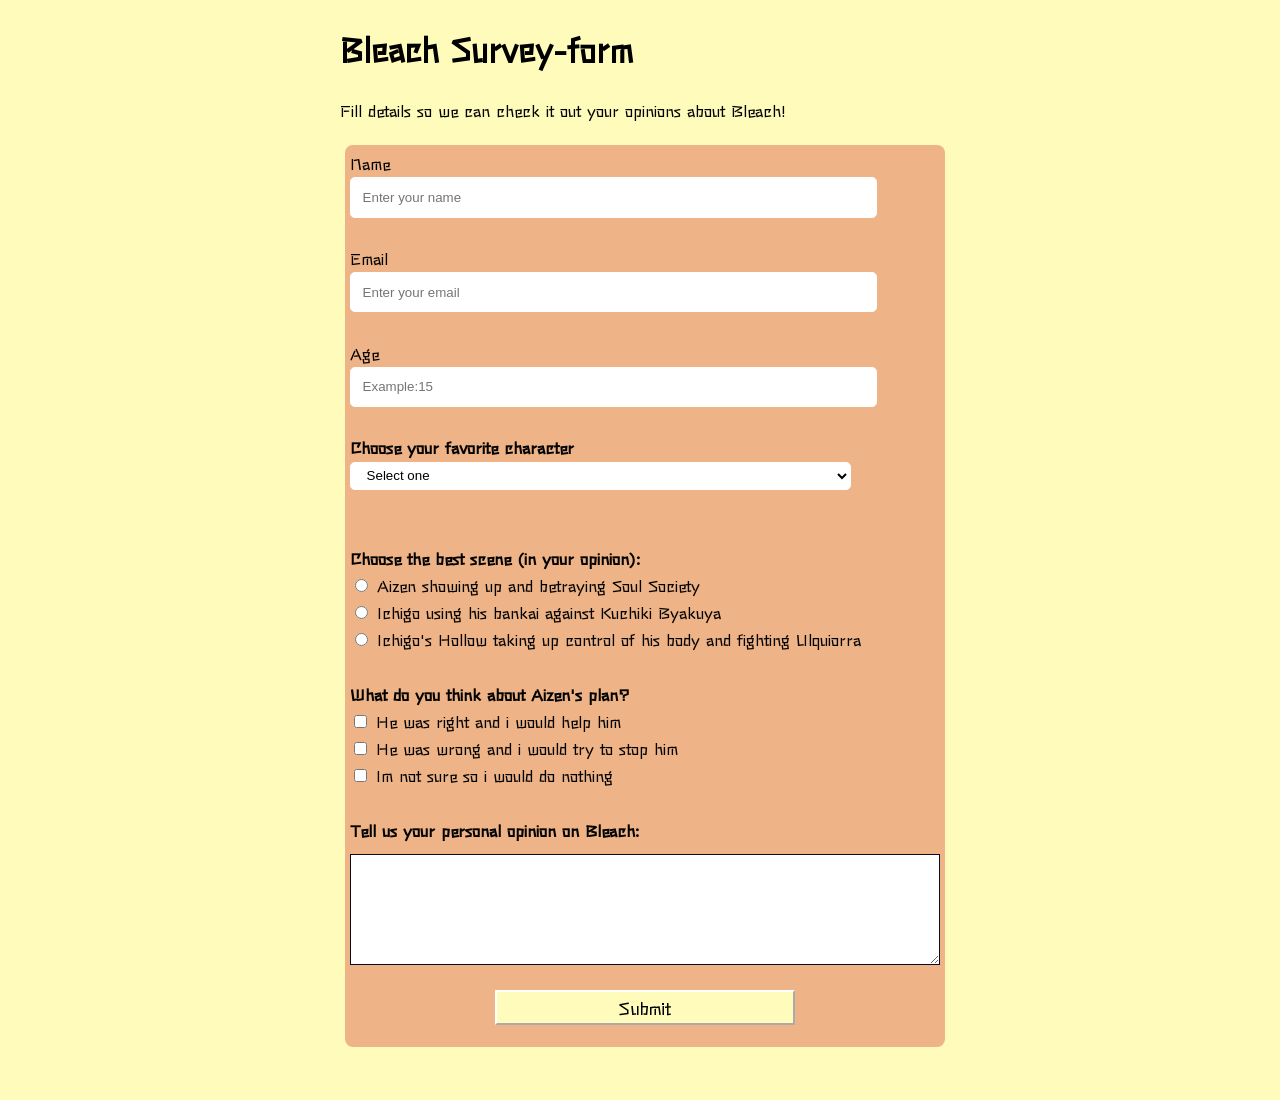
<file: Web Design Projects/Build a Survey Form/index.html>
<!DOCTYPE html>
<html lang="en">
<head>
    <link rel= "stylesheet" href="styles.css">
    <meta charset="UTF-8">
    <meta http-equiv="X-UA-Compatible" content="IE=edge">
    <meta name="viewport" content="width=device-width, initial-scale=1.0">
    <title>Bleach Survey</title>
</head>

<header> 

    <h1 id="title">Bleach Survey-form</h1>
      <header>
<body>

    <p id="description">Fill details so we can check it out your opinions about Bleach!</p>
  <div class="input-heading"> 

<form id="survey-form">
  <div class="input-heading"> 
  <label id="name-label" for="name">Name</label>
  <input
         class="form-input";
         id="name";

         type="text"

         name="name";

         placeholder="Enter your name"
         
         required></input><br>
         
<label  id="email-label" for="email">Email</label>
<input 
       class="form-input";
       id="email";
       type="email";
       name="email";
       placeholder="Enter your email";
       required></input><br>

<label id="number-label" for="number">Age</label>
<input
       class="form-input";
       id="number";
       type="number";
       name="number";
       placeholder="Example:15"
       min="10";
       max="100";
       required></input><br>

<label id="model" for="dropdown" ><b>Choose your favorite character</b></label>
<select id="dropdown" class="form-input";>
    <option value="">Select one</option>
  <option value="1">Ichigo</option>
   <option value="2">Rukia</option>
      <option value="3">Zaraki</option>
        <option value="4">Aizen</option>
           <option value="5">Zangetsu</option> 
</select><br><br>

<label for="best_scene" id="best_scene"><b>Choose the best scene (in your opinion):</b></label>
<br>
<input 
       id="best_scene";
       type="radio";
       id="scene01";
       name="scene";
       value="Eren first time as a Titan";></input>
 <label for="best scene">Aizen showing up and betraying Soul Society</label>
<br>

<input 
       id="best_scene";
       type="radio";
       id="scene02";
       name="scene";
       value="Eren vs Annie";></input>
<label for="best scene">Ichigo using his bankai against Kuchiki Byakuya</label>
<br>


<input 
       id="best_scene";
       type="radio";
       id="scene03";
       name="scene";
       value="Reiner telling Eren hes the Armoured Titan";></input>
 <label for="best scene">Ichigo's Hollow taking up control of his body and fighting Ulquiorra</label>
<br>
<br>

<label for="timelines"><b>What do you think about Aizen's plan?</b></label>
<br>
<input id="checkbox";
       type="checkbox";
       name="timelines";
       value="yes-i-agree";></input>
<label for="checkbox">He was right and i would help him</label> 
<br>


<input id="checkbox";
       type="checkbox";
       name="timelines";
       value="yes-i-disagree";></input>
<label for="checkbox">He was wrong and i would try to stop him </label> 
<br>

<input id="checkbox";
       type="checkbox";
       name="timelines";
       value="dunno";></input>
<label for="checkbox">Im not sure so i would do nothing</label> 
<br>
<br>

<label id="textarea"><b> Tell us your personal opinion on Bleach:</b></label>
<br>
<textarea 
          id="textarea";
          name="opinions ";
          rows="7" ;
          cols="50";>
</textarea>
<br>

<input 
       class="submit-button";
       id="submit";
       type="submit";
       value= "Submit";>
</div>
</form>
</body>

</html>
</file>
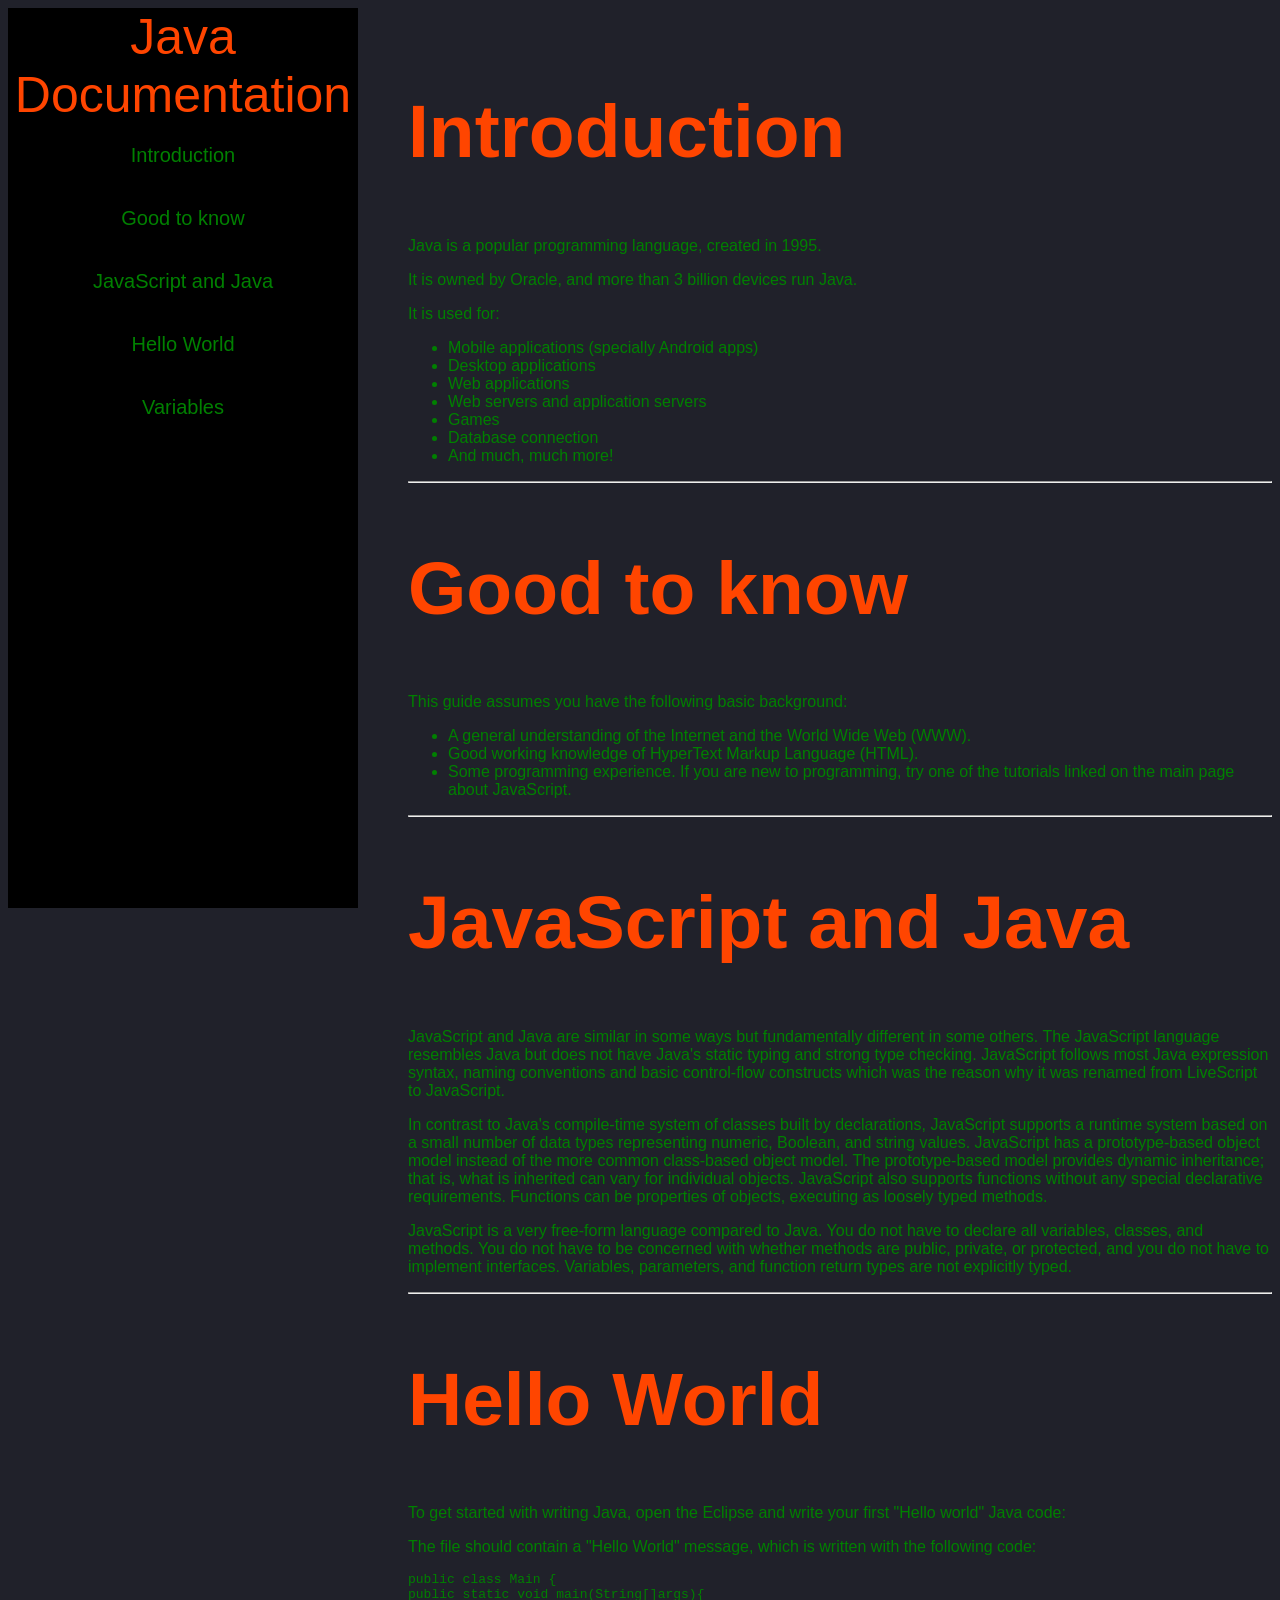
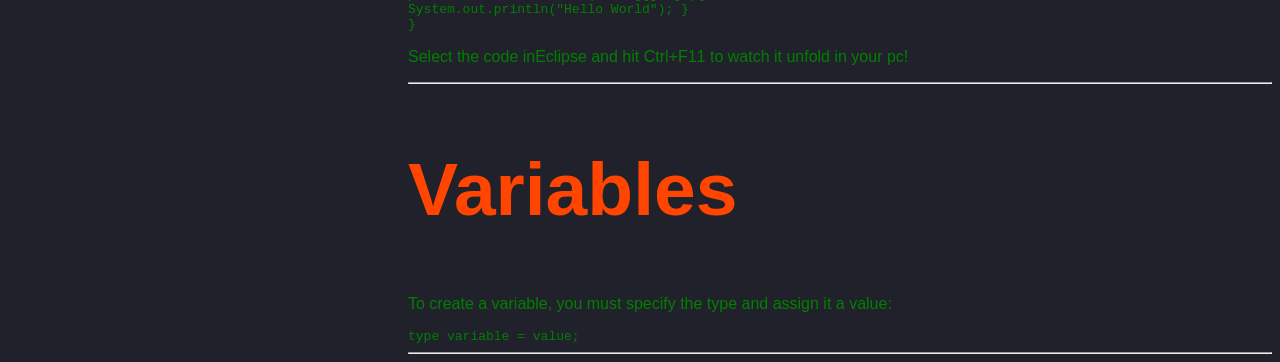
<file: Web Design Projects/Build a Technical Dopcumentation Page/index.html>
<html>
    <head>
        <link rel="stylesheet" href="style.css">
      </head>

    <body>
 <nav id="navbar">
   
  <ul class="navbar-elm">
   <header class="navbar-header">Java Documentation 
   </header>
    
     <section id="main-section">
     <li><a class="nav-link" href="#introduction">Introduction</a></li> 
      </section> 
     <section id="main-section">
<li><a class="nav-link" href="#good_to_know">Good to know</a></li> 
      </section>
     <section id="main-section">
     <li><a class="nav-link" href="#javascript_and_java">JavaScript and Java</a></li> 
      </section> 
     <section id="main-section">
     <li><a class="nav-link" href="#hello_world">Hello World</a></li> 
      </section> 
     <section id="main-section">
     <li><a class="nav-link" href="#Variables">Variables</a></li> 
      </section> 
    
   </ul> 
 </nav>
 <br>
 <main id="main-doc">
  <section id="introduction" class="main-section">
    <header><h1 class="title">Introduction</h1></header>
    <p>Java is a popular programming language, created in 1995.</p>

    <p>It is owned by Oracle, and more than 3 billion devices run Java.</p>

 <p>It is used for:</p>
<ul>
  <li>Mobile applications (specially Android apps)</li>
  <li>Desktop applications</li>
  <li>Web applications</li>
  <li>Web servers and application servers</li>
  <li>Games</li>
  <li>Database connection</li>
  <li>And much, much more!</li>

    </ul>
    
   </section>
   <hr class="hr">
   
 <section id="good_to_know" class="main-section" >
      <header><h1 class="title"> Good to know</h1></header>
    <p>This guide assumes you have the following basic background:</p> 
    <ul>
      <li>A general understanding of the Internet and the World Wide Web (WWW).</li> 
       <li>Good working knowledge of HyperText Markup Language (HTML).</li>  
       <li>Some programming experience. If you are new to programming, try one of the tutorials linked on the main page about JavaScript.</li>  
      </ul>  
   
   </section>
      <hr class="hr">
   
   
     <section id="javascript_and_java" class="main-section">
        <header><h1 class="title">JavaScript and Java</h1></header>
       <p>JavaScript and Java are similar in some ways but fundamentally different in some others. The JavaScript language resembles Java but does not have Java's static typing and strong type checking. JavaScript follows most Java expression syntax, naming conventions and basic control-flow constructs which was the reason why it was renamed from LiveScript to JavaScript.</p> 
        <p>In contrast to Java's compile-time system of classes built by declarations, JavaScript supports a runtime system based on a small number of data types representing numeric, Boolean, and string values. JavaScript has a prototype-based object model instead of the more common class-based object model. The prototype-based model provides dynamic inheritance; that is, what is inherited can vary for individual objects. JavaScript also supports functions without any special declarative requirements. Functions can be properties of objects, executing as loosely typed methods.</p> 
        <p>JavaScript is a very free-form language compared to Java. You do not have to declare all variables, classes, and methods. You do not have to be concerned with whether methods are public, private, or protected, and you do not have to implement interfaces. Variables, parameters, and function return types are not explicitly typed.
   </section>  
       <hr class="hr">
   
 
      <section id="hello_world" class="main-section" >
        <header><h1 class="title">Hello World</h1></header>
        <p>To get started with writing Java, open the Eclipse and write your first "Hello world" Java code:</p>
        <p>The file should contain a "Hello World" message, which is written with the following code:</p> 
   <code>public class Main {</code>
        <br>
    <code> public static void main(String[]args){</code>
        <br>
    <code>System.out.println("Hello World");
  }</code>
        <br>
   <code> }</code>
        <br>
        <p> Select the code inEclipse and hit Ctrl+F11 to watch it unfold in your pc!</p>     
       <hr class="hr">
   </section> 
        
     <section id="Variables" class="main-section">
       <header><h1 class="title">Variables</h1></header> 
       <p>To create a variable, you must specify the type and assign it a value:</p> 
       <code>type variable = value;</code>
       <hr class="hr">
   </section>
       
        
    <header></header> 
   </section> 
  </main>
</body>
<script src="https://cdn.freecodecamp.org/testable-projects-fcc/v1/bundle.js"></script>
</html>
</file>
<file: Web Design Projects/Build a Survey Form/styles.css>
@import url('https://fonts.googleapis.com/css2?family=Stick&display=swap');

body{
font-family:"Stick";
  line-height:1.7;
  background-color: #FFFCBB;
  width:600px;
  margin:auto;
}

form{
background:rgb(200,10,10,0.3);
padding: 3.0rem 3.0 rem;
border-radius:0.5rem;
width:600px;
 margin:auto;
}


.input-heading{
margin: 0 auto 1.5rem auto;
  padding: 0.30rem;
  
}

.form-input{
 display:block;
 width:85%;
 height:1.8rem;
  padding:0.3rem 0.75rem;
  background-color:#fff;
  border:0.9px solid #fff;
  border-radius:0.3rem;
}


textarea{
    border: 1px solid #0a0a23;
    color: #ffffff;
    margin: 10px 0 0 0;
    width: 99%;
    min-height: 2em;

}

input[type="submit"] {
    display: block;
    width: 20%;
    margin: 1em auto;
    height: 2em;
    font-size: 1.1rem;
    background-color: #FFFCBB;
    border-color: white;
    min-width: 300px;
    font-family: Stick;
  }
</file>
<file: Web Design Projects/Build a Technical Dopcumentation Page/style.css>
body{
    font-family:Helvetica;
     background-color:#20212a;
     color:white;
   }

   header{
    font-size:50px; 
   }
   #navbar{
   position:fixed;
   }

   .navbar-elm{
    list-style-type:none;
    margin:0px;
    padding:0px;
    width:350px;
     background-color:black;
     height:100vh;
     overflow:auto;
     color:orangered;
     transition:border-radius .5a ease;
   }

   navbar-elm:hover{
    border-radius:50px; 
   }

   .nav-link{
   display:block;
   color:green;
    padding:20px 22px;
     text-decoration:none;
     list-style-type:none;
     text-align:center;
     font-size:20px;
     transition:color .5a ease, text-shadow .5a ease
   }

   nav-link:hover{
    color:#056608;
     text-shadow:0px 0px 20px #ffcc00;  
   }

   .navbar-header{
    text-align:center 
   }

   #main-doc{
    margin:0px;
    margin-left:400px; 
     color:green;
   }

   .title{
     color:orangered;
   }
   
   @media screen and (max_width:600px){
   .navbar-elm{
     position:fixed;
     width:300px;
   }
     #main-doc{
     margin-left:250px;  
     }  
     
   }
</file>
